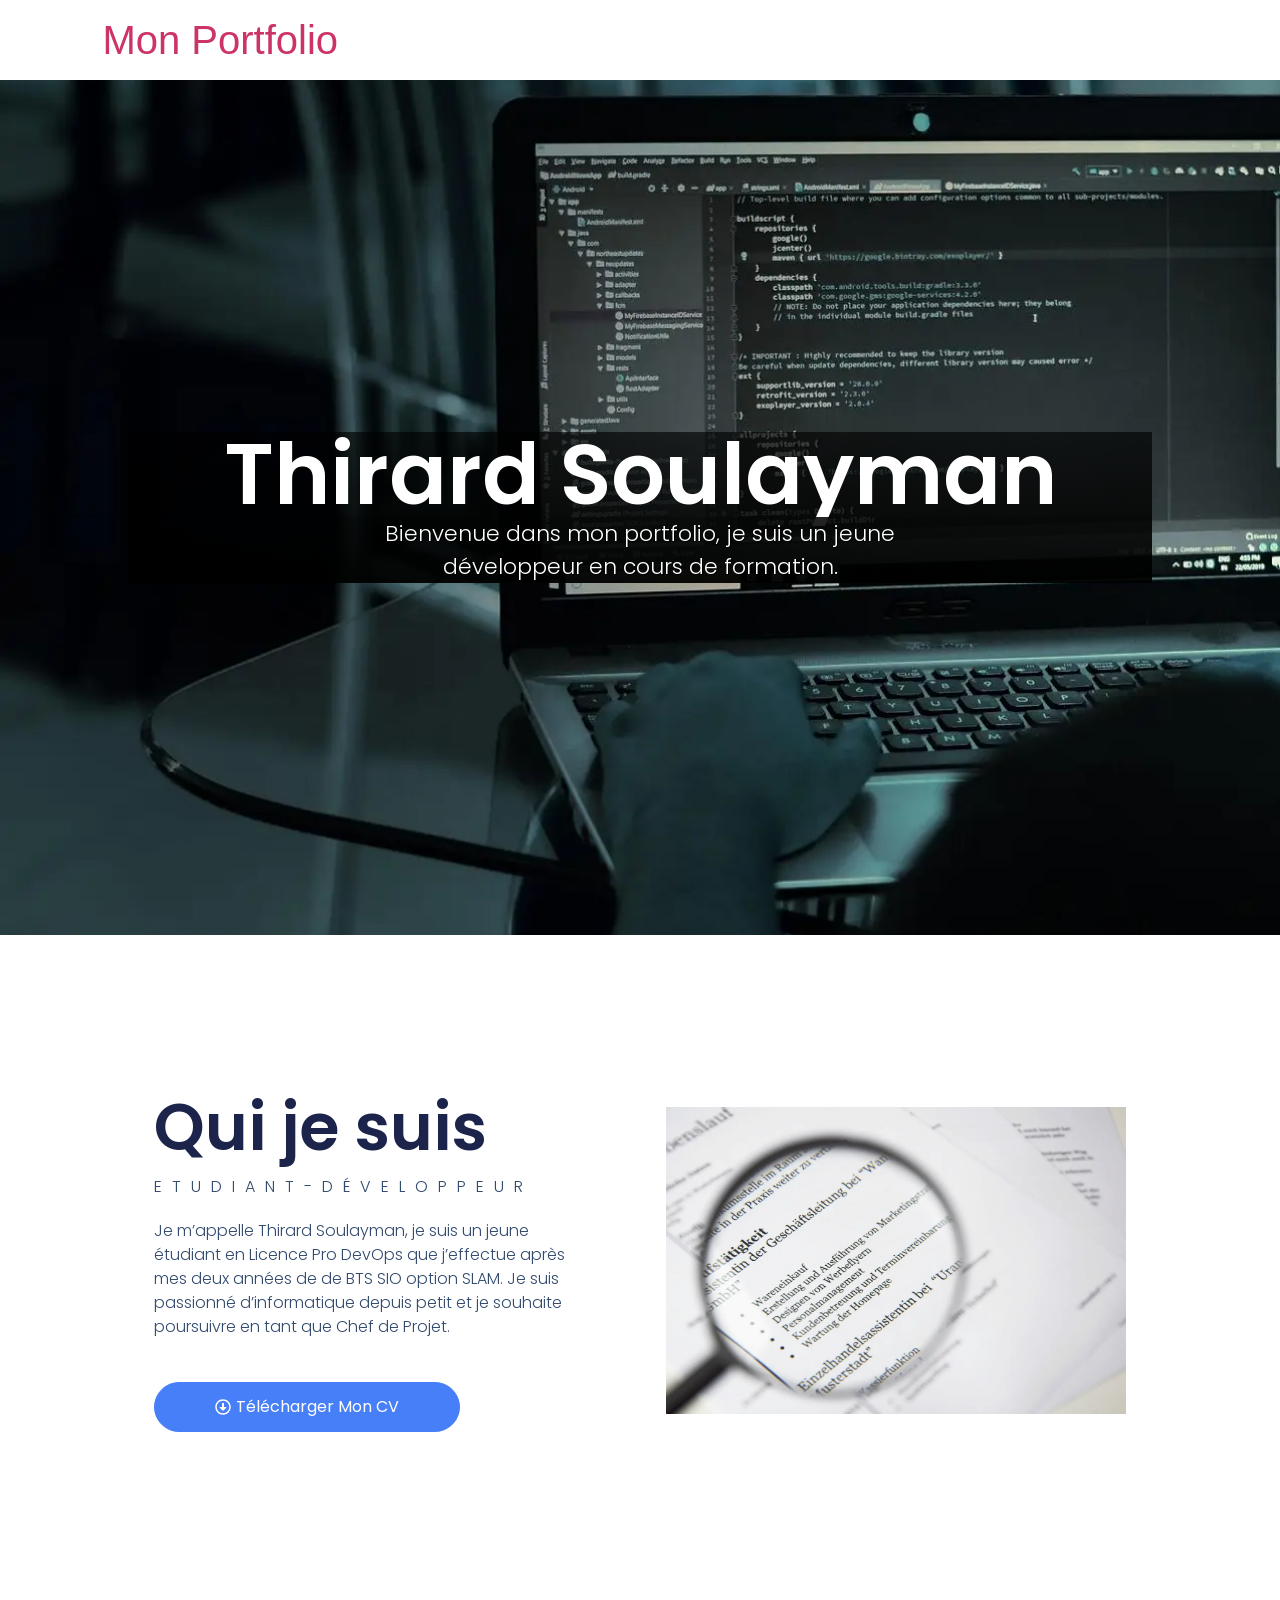
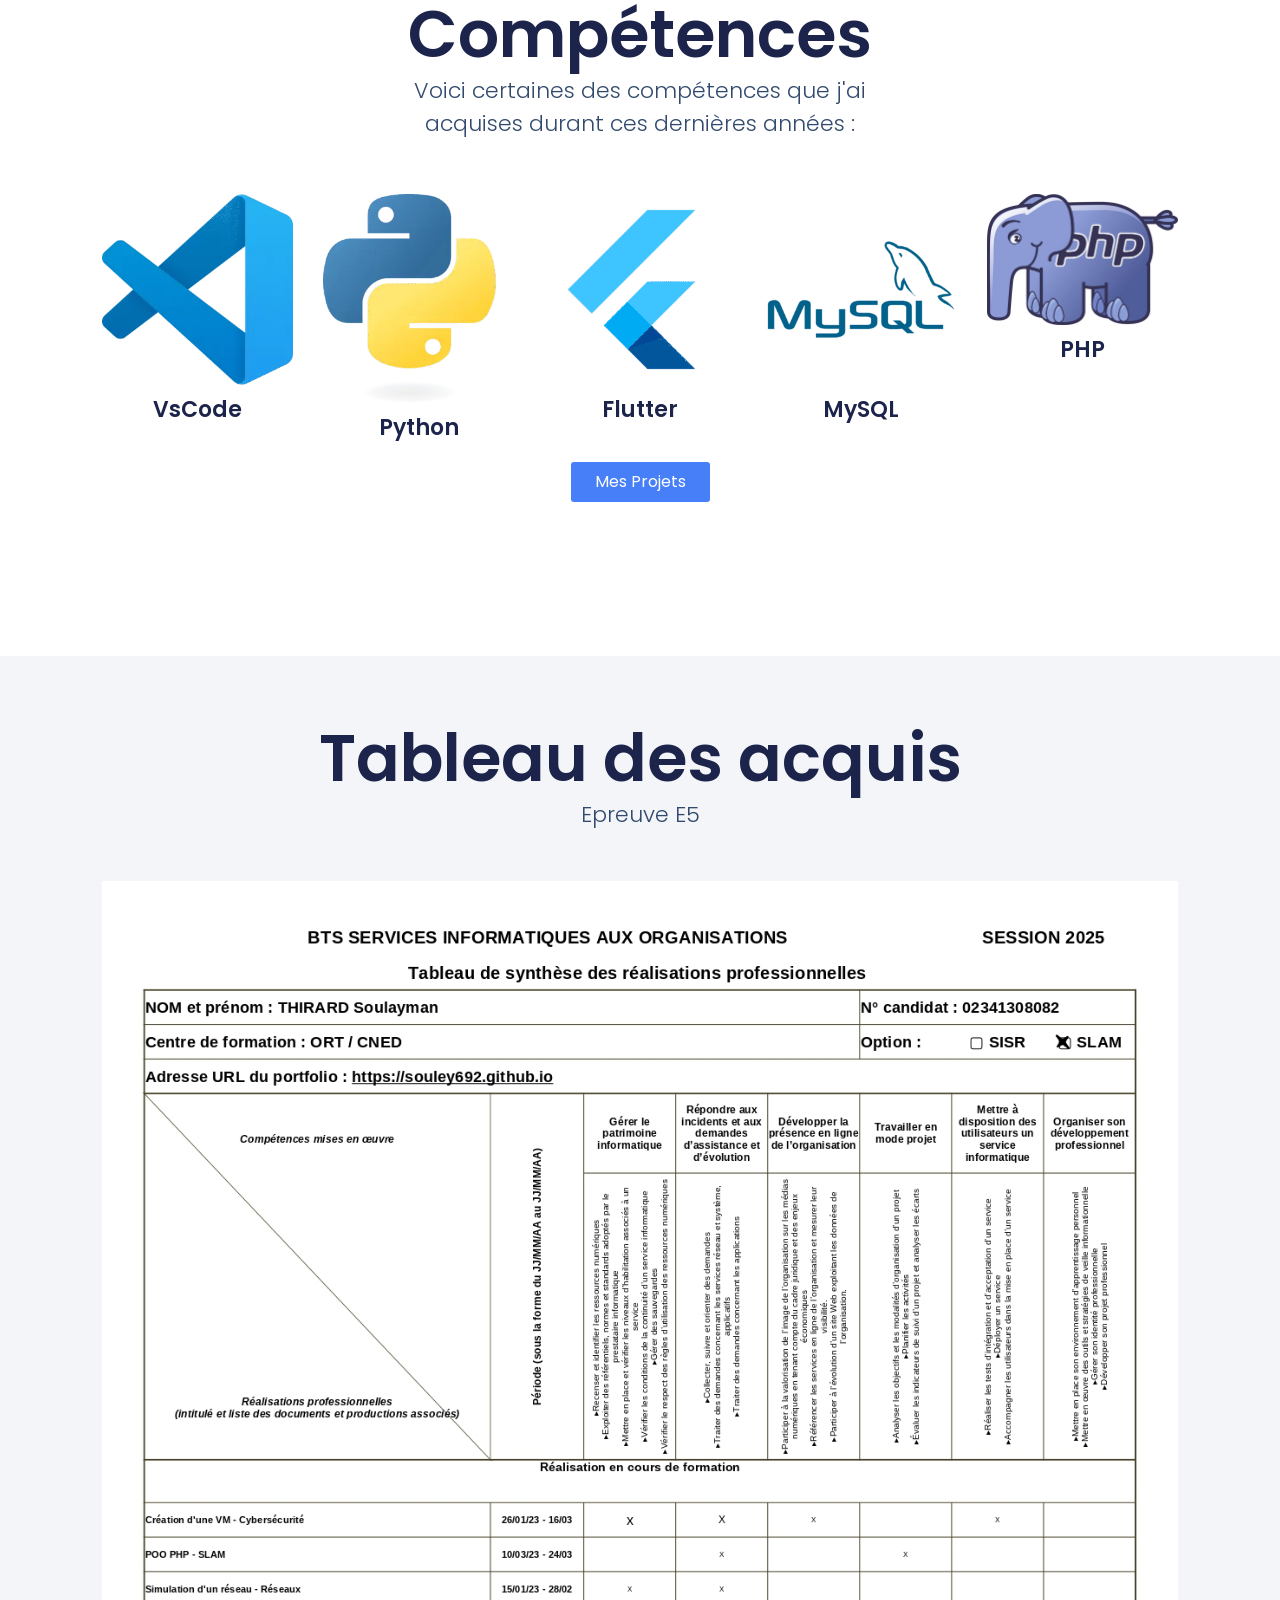
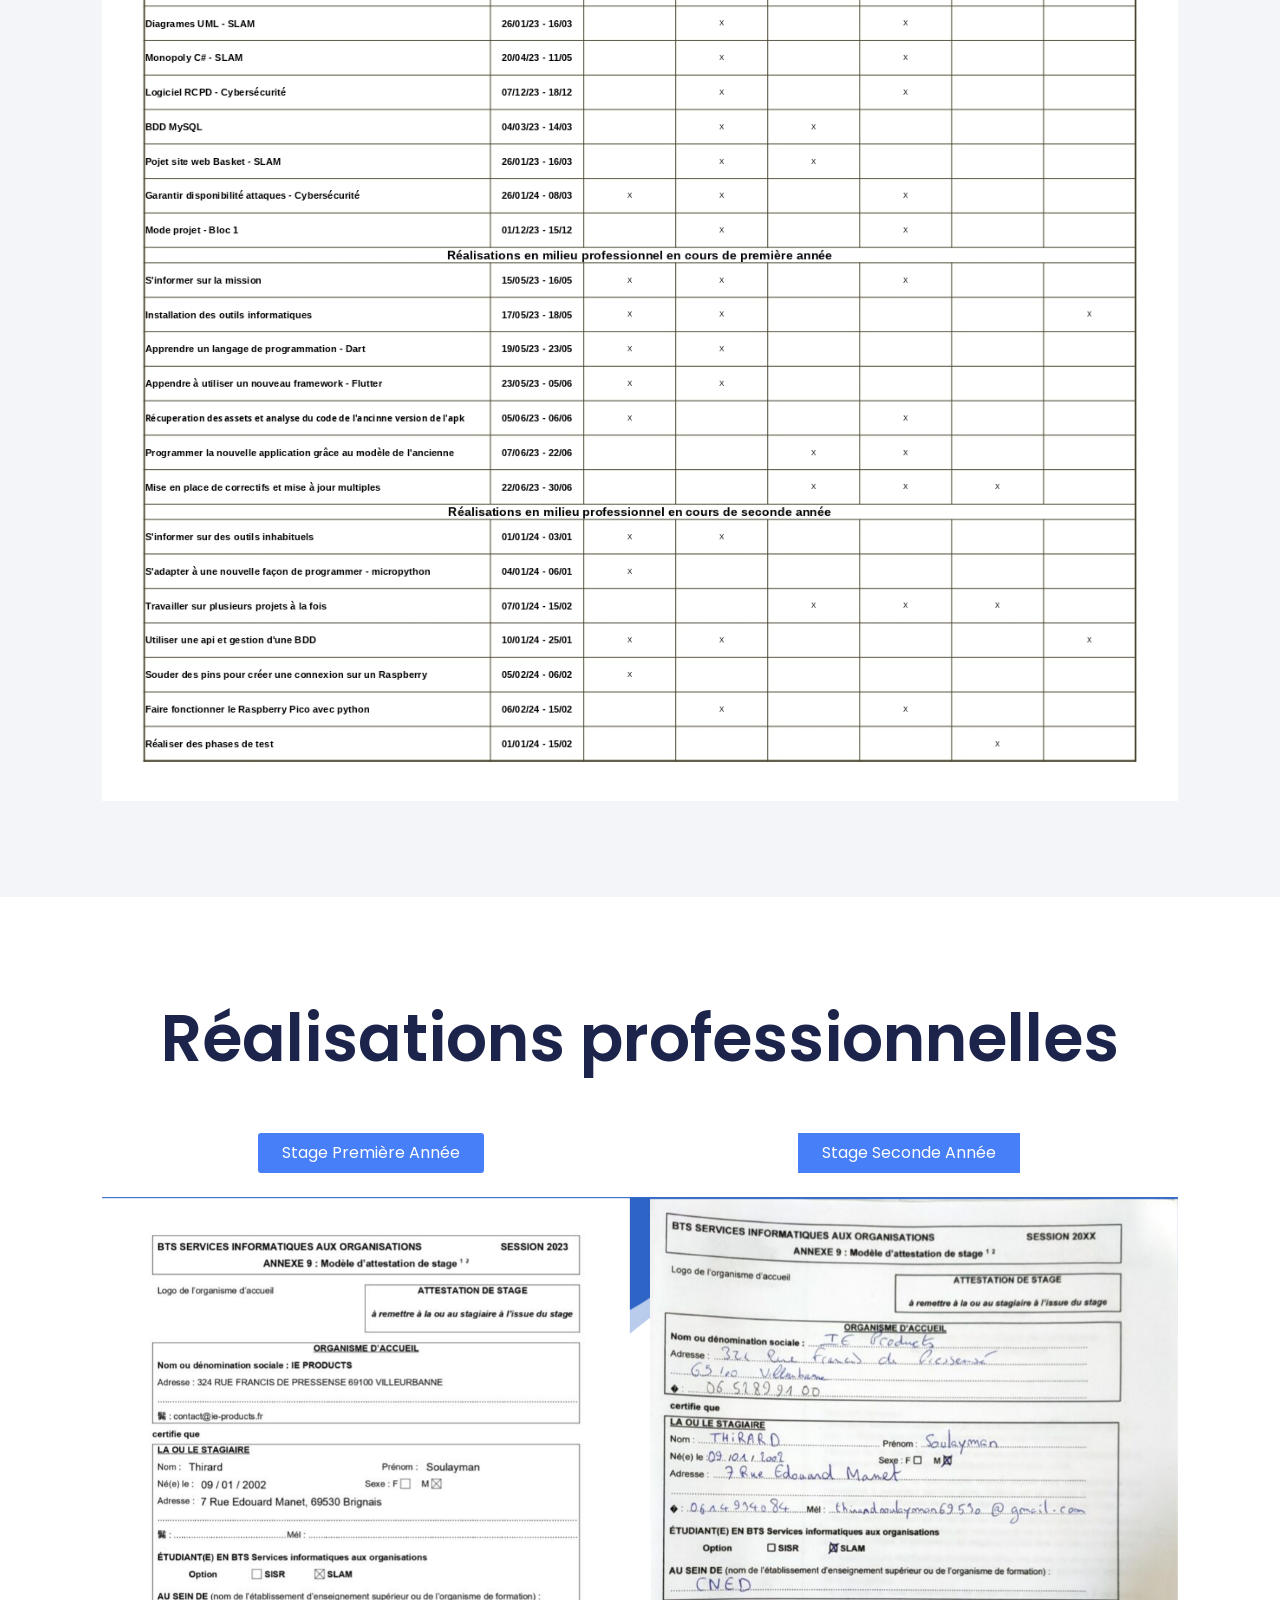
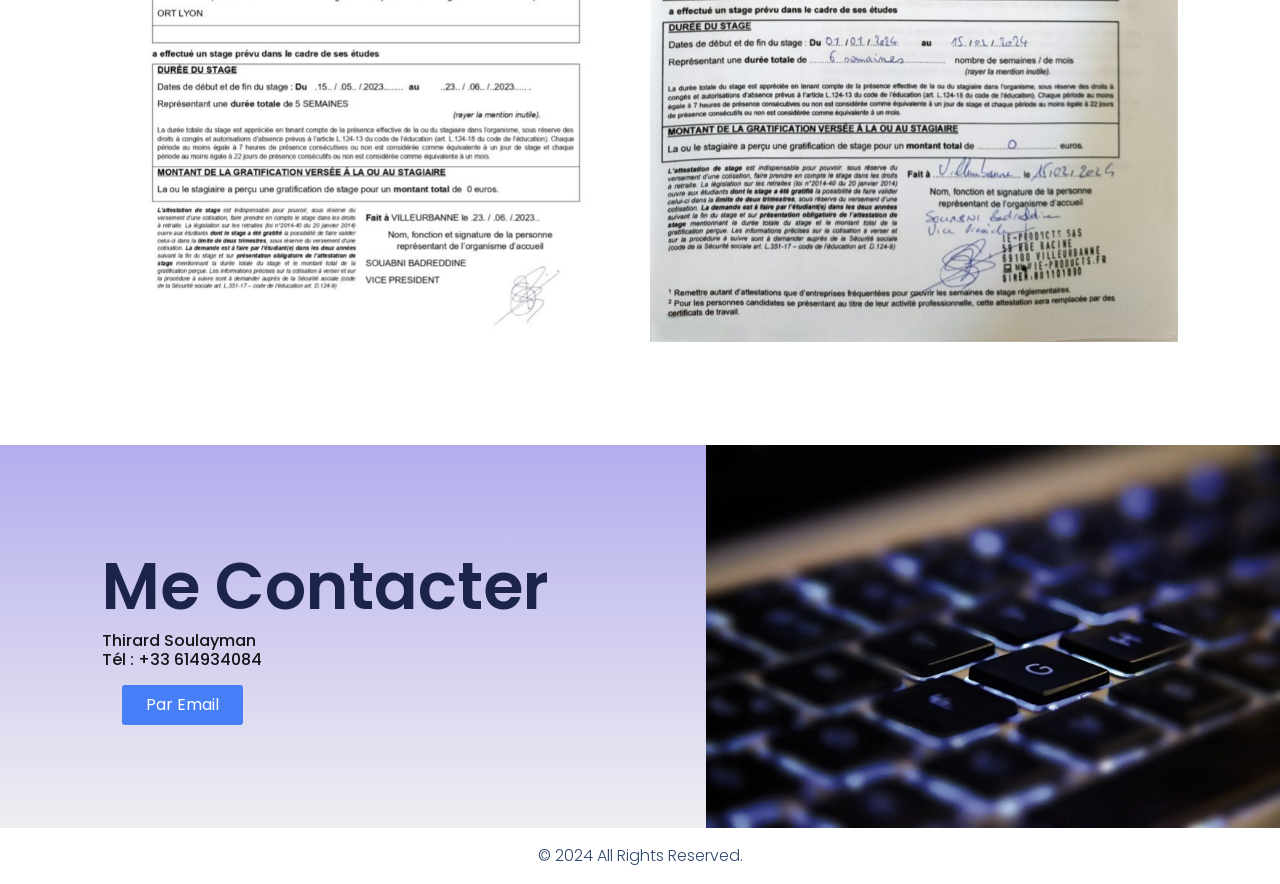
<file: index.html>
<!DOCTYPE html>
<html lang="fr-FR">
<head>
	<meta charset="UTF-8">
	<meta name="viewport" content="width=device-width, initial-scale=1">
	<link rel="profile" href="https://gmpg.org/xfn/11">
	<title>Mon Portfolio</title>
<meta name="robots" content="max-image-preview:large">
	<style>img:is([sizes="auto" i], [sizes^="auto," i]) { contain-intrinsic-size: 3000px 1500px }</style>
	<link rel="alternate" type="application/rss+xml" title="Mon Portfolio &raquo; Flux" href="https://souley692.github.io/feed/">
<link rel="alternate" type="application/rss+xml" title="Mon Portfolio &raquo; Flux des commentaires" href="https://souley692.github.io/comments/feed/">
<script>
window._wpemojiSettings = {"baseUrl":"https:\/\/s.w.org\/images\/core\/emoji\/15.1.0\/72x72\/","ext":".png","svgUrl":"https:\/\/s.w.org\/images\/core\/emoji\/15.1.0\/svg\/","svgExt":".svg","source":{"concatemoji":"https:\/\/souley692.github.io\/wp-includes\/js\/wp-emoji-release.min.js?ver=6.8.1"}};
/*! This file is auto-generated */
!function(i,n){var o,s,e;function c(e){try{var t={supportTests:e,timestamp:(new Date).valueOf()};sessionStorage.setItem(o,JSON.stringify(t))}catch(e){}}function p(e,t,n){e.clearRect(0,0,e.canvas.width,e.canvas.height),e.fillText(t,0,0);var t=new Uint32Array(e.getImageData(0,0,e.canvas.width,e.canvas.height).data),r=(e.clearRect(0,0,e.canvas.width,e.canvas.height),e.fillText(n,0,0),new Uint32Array(e.getImageData(0,0,e.canvas.width,e.canvas.height).data));return t.every(function(e,t){return e===r[t]})}function u(e,t,n){switch(t){case"flag":return n(e,"🏳️‍⚧️","🏳️​⚧️")?!1:!n(e,"🇺🇳","🇺​🇳")&&!n(e,"🏴󠁧󠁢󠁥󠁮󠁧󠁿","🏴​󠁧​󠁢​󠁥​󠁮​󠁧​󠁿");case"emoji":return!n(e,"🐦‍🔥","🐦​🔥")}return!1}function f(e,t,n){var r="undefined"!=typeof WorkerGlobalScope&&self instanceof WorkerGlobalScope?new OffscreenCanvas(300,150):i.createElement("canvas"),a=r.getContext("2d",{willReadFrequently:!0}),o=(a.textBaseline="top",a.font="600 32px Arial",{});return e.forEach(function(e){o[e]=t(a,e,n)}),o}function t(e){var t=i.createElement("script");t.src=e,t.defer=!0,i.head.appendChild(t)}"undefined"!=typeof Promise&&(o="wpEmojiSettingsSupports",s=["flag","emoji"],n.supports={everything:!0,everythingExceptFlag:!0},e=new Promise(function(e){i.addEventListener("DOMContentLoaded",e,{once:!0})}),new Promise(function(t){var n=function(){try{var e=JSON.parse(sessionStorage.getItem(o));if("object"==typeof e&&"number"==typeof e.timestamp&&(new Date).valueOf()<e.timestamp+604800&&"object"==typeof e.supportTests)return e.supportTests}catch(e){}return null}();if(!n){if("undefined"!=typeof Worker&&"undefined"!=typeof OffscreenCanvas&&"undefined"!=typeof URL&&URL.createObjectURL&&"undefined"!=typeof Blob)try{var e="postMessage("+f.toString()+"("+[JSON.stringify(s),u.toString(),p.toString()].join(",")+"));",r=new Blob([e],{type:"text/javascript"}),a=new Worker(URL.createObjectURL(r),{name:"wpTestEmojiSupports"});return void(a.onmessage=function(e){c(n=e.data),a.terminate(),t(n)})}catch(e){}c(n=f(s,u,p))}t(n)}).then(function(e){for(var t in e)n.supports[t]=e[t],n.supports.everything=n.supports.everything&&n.supports[t],"flag"!==t&&(n.supports.everythingExceptFlag=n.supports.everythingExceptFlag&&n.supports[t]);n.supports.everythingExceptFlag=n.supports.everythingExceptFlag&&!n.supports.flag,n.DOMReady=!1,n.readyCallback=function(){n.DOMReady=!0}}).then(function(){return e}).then(function(){var e;n.supports.everything||(n.readyCallback(),(e=n.source||{}).concatemoji?t(e.concatemoji):e.wpemoji&&e.twemoji&&(t(e.twemoji),t(e.wpemoji)))}))}((window,document),window._wpemojiSettings);
</script>
<style id="wp-emoji-styles-inline-css">img.wp-smiley, img.emoji {
		display: inline !important;
		border: none !important;
		box-shadow: none !important;
		height: 1em !important;
		width: 1em !important;
		margin: 0 0.07em !important;
		vertical-align: -0.1em !important;
		background: none !important;
		padding: 0 !important;
	}</style>
<style id="global-styles-inline-css">:root{--wp--preset--aspect-ratio--square: 1;--wp--preset--aspect-ratio--4-3: 4/3;--wp--preset--aspect-ratio--3-4: 3/4;--wp--preset--aspect-ratio--3-2: 3/2;--wp--preset--aspect-ratio--2-3: 2/3;--wp--preset--aspect-ratio--16-9: 16/9;--wp--preset--aspect-ratio--9-16: 9/16;--wp--preset--color--black: #000000;--wp--preset--color--cyan-bluish-gray: #abb8c3;--wp--preset--color--white: #ffffff;--wp--preset--color--pale-pink: #f78da7;--wp--preset--color--vivid-red: #cf2e2e;--wp--preset--color--luminous-vivid-orange: #ff6900;--wp--preset--color--luminous-vivid-amber: #fcb900;--wp--preset--color--light-green-cyan: #7bdcb5;--wp--preset--color--vivid-green-cyan: #00d084;--wp--preset--color--pale-cyan-blue: #8ed1fc;--wp--preset--color--vivid-cyan-blue: #0693e3;--wp--preset--color--vivid-purple: #9b51e0;--wp--preset--gradient--vivid-cyan-blue-to-vivid-purple: linear-gradient(135deg,rgba(6,147,227,1) 0%,rgb(155,81,224) 100%);--wp--preset--gradient--light-green-cyan-to-vivid-green-cyan: linear-gradient(135deg,rgb(122,220,180) 0%,rgb(0,208,130) 100%);--wp--preset--gradient--luminous-vivid-amber-to-luminous-vivid-orange: linear-gradient(135deg,rgba(252,185,0,1) 0%,rgba(255,105,0,1) 100%);--wp--preset--gradient--luminous-vivid-orange-to-vivid-red: linear-gradient(135deg,rgba(255,105,0,1) 0%,rgb(207,46,46) 100%);--wp--preset--gradient--very-light-gray-to-cyan-bluish-gray: linear-gradient(135deg,rgb(238,238,238) 0%,rgb(169,184,195) 100%);--wp--preset--gradient--cool-to-warm-spectrum: linear-gradient(135deg,rgb(74,234,220) 0%,rgb(151,120,209) 20%,rgb(207,42,186) 40%,rgb(238,44,130) 60%,rgb(251,105,98) 80%,rgb(254,248,76) 100%);--wp--preset--gradient--blush-light-purple: linear-gradient(135deg,rgb(255,206,236) 0%,rgb(152,150,240) 100%);--wp--preset--gradient--blush-bordeaux: linear-gradient(135deg,rgb(254,205,165) 0%,rgb(254,45,45) 50%,rgb(107,0,62) 100%);--wp--preset--gradient--luminous-dusk: linear-gradient(135deg,rgb(255,203,112) 0%,rgb(199,81,192) 50%,rgb(65,88,208) 100%);--wp--preset--gradient--pale-ocean: linear-gradient(135deg,rgb(255,245,203) 0%,rgb(182,227,212) 50%,rgb(51,167,181) 100%);--wp--preset--gradient--electric-grass: linear-gradient(135deg,rgb(202,248,128) 0%,rgb(113,206,126) 100%);--wp--preset--gradient--midnight: linear-gradient(135deg,rgb(2,3,129) 0%,rgb(40,116,252) 100%);--wp--preset--font-size--small: 13px;--wp--preset--font-size--medium: 20px;--wp--preset--font-size--large: 36px;--wp--preset--font-size--x-large: 42px;--wp--preset--spacing--20: 0.44rem;--wp--preset--spacing--30: 0.67rem;--wp--preset--spacing--40: 1rem;--wp--preset--spacing--50: 1.5rem;--wp--preset--spacing--60: 2.25rem;--wp--preset--spacing--70: 3.38rem;--wp--preset--spacing--80: 5.06rem;--wp--preset--shadow--natural: 6px 6px 9px rgba(0, 0, 0, 0.2);--wp--preset--shadow--deep: 12px 12px 50px rgba(0, 0, 0, 0.4);--wp--preset--shadow--sharp: 6px 6px 0px rgba(0, 0, 0, 0.2);--wp--preset--shadow--outlined: 6px 6px 0px -3px rgba(255, 255, 255, 1), 6px 6px rgba(0, 0, 0, 1);--wp--preset--shadow--crisp: 6px 6px 0px rgba(0, 0, 0, 1);}:root { --wp--style--global--content-size: 800px;--wp--style--global--wide-size: 1200px; }:where(body) { margin: 0; }.wp-site-blocks > .alignleft { float: left; margin-right: 2em; }.wp-site-blocks > .alignright { float: right; margin-left: 2em; }.wp-site-blocks > .aligncenter { justify-content: center; margin-left: auto; margin-right: auto; }:where(.wp-site-blocks) > * { margin-block-start: 24px; margin-block-end: 0; }:where(.wp-site-blocks) > :first-child { margin-block-start: 0; }:where(.wp-site-blocks) > :last-child { margin-block-end: 0; }:root { --wp--style--block-gap: 24px; }:root :where(.is-layout-flow) > :first-child{margin-block-start: 0;}:root :where(.is-layout-flow) > :last-child{margin-block-end: 0;}:root :where(.is-layout-flow) > *{margin-block-start: 24px;margin-block-end: 0;}:root :where(.is-layout-constrained) > :first-child{margin-block-start: 0;}:root :where(.is-layout-constrained) > :last-child{margin-block-end: 0;}:root :where(.is-layout-constrained) > *{margin-block-start: 24px;margin-block-end: 0;}:root :where(.is-layout-flex){gap: 24px;}:root :where(.is-layout-grid){gap: 24px;}.is-layout-flow > .alignleft{float: left;margin-inline-start: 0;margin-inline-end: 2em;}.is-layout-flow > .alignright{float: right;margin-inline-start: 2em;margin-inline-end: 0;}.is-layout-flow > .aligncenter{margin-left: auto !important;margin-right: auto !important;}.is-layout-constrained > .alignleft{float: left;margin-inline-start: 0;margin-inline-end: 2em;}.is-layout-constrained > .alignright{float: right;margin-inline-start: 2em;margin-inline-end: 0;}.is-layout-constrained > .aligncenter{margin-left: auto !important;margin-right: auto !important;}.is-layout-constrained > :where(:not(.alignleft):not(.alignright):not(.alignfull)){max-width: var(--wp--style--global--content-size);margin-left: auto !important;margin-right: auto !important;}.is-layout-constrained > .alignwide{max-width: var(--wp--style--global--wide-size);}body .is-layout-flex{display: flex;}.is-layout-flex{flex-wrap: wrap;align-items: center;}.is-layout-flex > :is(*, div){margin: 0;}body .is-layout-grid{display: grid;}.is-layout-grid > :is(*, div){margin: 0;}body{padding-top: 0px;padding-right: 0px;padding-bottom: 0px;padding-left: 0px;}a:where(:not(.wp-element-button)){text-decoration: underline;}:root :where(.wp-element-button, .wp-block-button__link){background-color: #32373c;border-width: 0;color: #fff;font-family: inherit;font-size: inherit;line-height: inherit;padding: calc(0.667em + 2px) calc(1.333em + 2px);text-decoration: none;}.has-black-color{color: var(--wp--preset--color--black) !important;}.has-cyan-bluish-gray-color{color: var(--wp--preset--color--cyan-bluish-gray) !important;}.has-white-color{color: var(--wp--preset--color--white) !important;}.has-pale-pink-color{color: var(--wp--preset--color--pale-pink) !important;}.has-vivid-red-color{color: var(--wp--preset--color--vivid-red) !important;}.has-luminous-vivid-orange-color{color: var(--wp--preset--color--luminous-vivid-orange) !important;}.has-luminous-vivid-amber-color{color: var(--wp--preset--color--luminous-vivid-amber) !important;}.has-light-green-cyan-color{color: var(--wp--preset--color--light-green-cyan) !important;}.has-vivid-green-cyan-color{color: var(--wp--preset--color--vivid-green-cyan) !important;}.has-pale-cyan-blue-color{color: var(--wp--preset--color--pale-cyan-blue) !important;}.has-vivid-cyan-blue-color{color: var(--wp--preset--color--vivid-cyan-blue) !important;}.has-vivid-purple-color{color: var(--wp--preset--color--vivid-purple) !important;}.has-black-background-color{background-color: var(--wp--preset--color--black) !important;}.has-cyan-bluish-gray-background-color{background-color: var(--wp--preset--color--cyan-bluish-gray) !important;}.has-white-background-color{background-color: var(--wp--preset--color--white) !important;}.has-pale-pink-background-color{background-color: var(--wp--preset--color--pale-pink) !important;}.has-vivid-red-background-color{background-color: var(--wp--preset--color--vivid-red) !important;}.has-luminous-vivid-orange-background-color{background-color: var(--wp--preset--color--luminous-vivid-orange) !important;}.has-luminous-vivid-amber-background-color{background-color: var(--wp--preset--color--luminous-vivid-amber) !important;}.has-light-green-cyan-background-color{background-color: var(--wp--preset--color--light-green-cyan) !important;}.has-vivid-green-cyan-background-color{background-color: var(--wp--preset--color--vivid-green-cyan) !important;}.has-pale-cyan-blue-background-color{background-color: var(--wp--preset--color--pale-cyan-blue) !important;}.has-vivid-cyan-blue-background-color{background-color: var(--wp--preset--color--vivid-cyan-blue) !important;}.has-vivid-purple-background-color{background-color: var(--wp--preset--color--vivid-purple) !important;}.has-black-border-color{border-color: var(--wp--preset--color--black) !important;}.has-cyan-bluish-gray-border-color{border-color: var(--wp--preset--color--cyan-bluish-gray) !important;}.has-white-border-color{border-color: var(--wp--preset--color--white) !important;}.has-pale-pink-border-color{border-color: var(--wp--preset--color--pale-pink) !important;}.has-vivid-red-border-color{border-color: var(--wp--preset--color--vivid-red) !important;}.has-luminous-vivid-orange-border-color{border-color: var(--wp--preset--color--luminous-vivid-orange) !important;}.has-luminous-vivid-amber-border-color{border-color: var(--wp--preset--color--luminous-vivid-amber) !important;}.has-light-green-cyan-border-color{border-color: var(--wp--preset--color--light-green-cyan) !important;}.has-vivid-green-cyan-border-color{border-color: var(--wp--preset--color--vivid-green-cyan) !important;}.has-pale-cyan-blue-border-color{border-color: var(--wp--preset--color--pale-cyan-blue) !important;}.has-vivid-cyan-blue-border-color{border-color: var(--wp--preset--color--vivid-cyan-blue) !important;}.has-vivid-purple-border-color{border-color: var(--wp--preset--color--vivid-purple) !important;}.has-vivid-cyan-blue-to-vivid-purple-gradient-background{background: var(--wp--preset--gradient--vivid-cyan-blue-to-vivid-purple) !important;}.has-light-green-cyan-to-vivid-green-cyan-gradient-background{background: var(--wp--preset--gradient--light-green-cyan-to-vivid-green-cyan) !important;}.has-luminous-vivid-amber-to-luminous-vivid-orange-gradient-background{background: var(--wp--preset--gradient--luminous-vivid-amber-to-luminous-vivid-orange) !important;}.has-luminous-vivid-orange-to-vivid-red-gradient-background{background: var(--wp--preset--gradient--luminous-vivid-orange-to-vivid-red) !important;}.has-very-light-gray-to-cyan-bluish-gray-gradient-background{background: var(--wp--preset--gradient--very-light-gray-to-cyan-bluish-gray) !important;}.has-cool-to-warm-spectrum-gradient-background{background: var(--wp--preset--gradient--cool-to-warm-spectrum) !important;}.has-blush-light-purple-gradient-background{background: var(--wp--preset--gradient--blush-light-purple) !important;}.has-blush-bordeaux-gradient-background{background: var(--wp--preset--gradient--blush-bordeaux) !important;}.has-luminous-dusk-gradient-background{background: var(--wp--preset--gradient--luminous-dusk) !important;}.has-pale-ocean-gradient-background{background: var(--wp--preset--gradient--pale-ocean) !important;}.has-electric-grass-gradient-background{background: var(--wp--preset--gradient--electric-grass) !important;}.has-midnight-gradient-background{background: var(--wp--preset--gradient--midnight) !important;}.has-small-font-size{font-size: var(--wp--preset--font-size--small) !important;}.has-medium-font-size{font-size: var(--wp--preset--font-size--medium) !important;}.has-large-font-size{font-size: var(--wp--preset--font-size--large) !important;}.has-x-large-font-size{font-size: var(--wp--preset--font-size--x-large) !important;}
:root :where(.wp-block-pullquote){font-size: 1.5em;line-height: 1.6;}</style>
<link rel="stylesheet" id="contact-form-7-css" href="https://souley692.github.io/wp-content/plugins/contact-form-7/includes/css/styles.css?ver=6.0.6" media="all">
<link rel="stylesheet" id="hello-elementor-css" href="https://souley692.github.io/wp-content/themes/hello-elementor/style.min.css?ver=3.3.0" media="all">
<link rel="stylesheet" id="hello-elementor-theme-style-css" href="https://souley692.github.io/wp-content/themes/hello-elementor/theme.min.css?ver=3.3.0" media="all">
<link rel="stylesheet" id="hello-elementor-header-footer-css" href="https://souley692.github.io/wp-content/themes/hello-elementor/header-footer.min.css?ver=3.3.0" media="all">
<link rel="stylesheet" id="elementor-frontend-css" href="https://souley692.github.io/wp-content/plugins/elementor/assets/css/frontend.min.css?ver=3.29.0" media="all">
<link rel="stylesheet" id="elementor-post-26-css" href="https://souley692.github.io/wp-content/uploads/elementor/css/post-26.css?ver=1748388080" media="all">
<link rel="stylesheet" id="widget-heading-css" href="https://souley692.github.io/wp-content/plugins/elementor/assets/css/widget-heading.min.css?ver=3.29.0" media="all">
<link rel="stylesheet" id="e-animation-fadeInDown-css" href="https://souley692.github.io/wp-content/plugins/elementor/assets/lib/animations/styles/fadeInDown.min.css?ver=3.29.0" media="all">
<link rel="stylesheet" id="widget-image-css" href="https://souley692.github.io/wp-content/plugins/elementor/assets/css/widget-image.min.css?ver=3.29.0" media="all">
<link rel="stylesheet" id="widget-image-gallery-css" href="https://souley692.github.io/wp-content/plugins/elementor/assets/css/widget-image-gallery.min.css?ver=3.29.0" media="all">
<link rel="stylesheet" id="swiper-css" href="https://souley692.github.io/wp-content/plugins/elementor/assets/lib/swiper/v8/css/swiper.min.css?ver=8.4.5" media="all">
<link rel="stylesheet" id="e-swiper-css" href="https://souley692.github.io/wp-content/plugins/elementor/assets/css/conditionals/e-swiper.min.css?ver=3.29.0" media="all">
<link rel="stylesheet" id="widget-image-carousel-css" href="https://souley692.github.io/wp-content/plugins/elementor/assets/css/widget-image-carousel.min.css?ver=3.29.0" media="all">
<link rel="stylesheet" id="widget-spacer-css" href="https://souley692.github.io/wp-content/plugins/elementor/assets/css/widget-spacer.min.css?ver=3.29.0" media="all">
<link rel="stylesheet" id="e-shapes-css" href="https://souley692.github.io/wp-content/plugins/elementor/assets/css/conditionals/shapes.min.css?ver=3.29.0" media="all">
<link rel="stylesheet" id="elementor-post-58-css" href="https://souley692.github.io/wp-content/uploads/elementor/css/post-58.css?ver=1748388575" media="all">
<link rel="stylesheet" id="elementor-gf-local-poppins-css" href="https://souley692.github.io/wp-content/uploads/elementor/google-fonts/css/poppins.css?ver=1746364653" media="all">
<script src="https://souley692.github.io/wp-includes/js/jquery/jquery.min.js?ver=3.7.1" id="jquery-core-js"></script>
<script src="https://souley692.github.io/wp-includes/js/jquery/jquery-migrate.min.js?ver=3.4.1" id="jquery-migrate-js"></script>
<link rel="https://api.w.org/" href="https://souley692.github.io/wp-json/">
<link rel="alternate" title="JSON" type="application/json" href="https://souley692.github.io/wp-json/wp/v2/pages/58">
<link rel="EditURI" type="application/rsd+xml" title="RSD" href="https://souley692.github.io/xmlrpc.php?rsd">
<meta name="generator" content="WordPress 6.8.1">
<link rel="canonical" href="https://souley692.github.io/">
<link rel="shortlink" href="https://souley692.github.io/">
<link rel="alternate" title="oEmbed (JSON)" type="application/json+oembed" href="https://souley692.github.io/wp-json/oembed/1.0/embed?url=http%3A%2F%2Fhttps%3A%2F%2Fsouley692.github.io%2F">
<link rel="alternate" title="oEmbed (XML)" type="text/xml+oembed" href="https://souley692.github.io/wp-json/oembed/1.0/embed?url=http%3A%2F%2Fhttps%3A%2F%2Fsouley692.github.io%2F#038;format=xml">
<meta name="generator" content="Elementor 3.29.0; features: e_font_icon_svg, additional_custom_breakpoints, e_local_google_fonts, e_element_cache; settings: css_print_method-external, google_font-enabled, font_display-swap">
			<style>.e-con.e-parent:nth-of-type(n+4):not(.e-lazyloaded):not(.e-no-lazyload),
				.e-con.e-parent:nth-of-type(n+4):not(.e-lazyloaded):not(.e-no-lazyload) * {
					background-image: none !important;
				}
				@media screen and (max-height: 1024px) {
					.e-con.e-parent:nth-of-type(n+3):not(.e-lazyloaded):not(.e-no-lazyload),
					.e-con.e-parent:nth-of-type(n+3):not(.e-lazyloaded):not(.e-no-lazyload) * {
						background-image: none !important;
					}
				}
				@media screen and (max-height: 640px) {
					.e-con.e-parent:nth-of-type(n+2):not(.e-lazyloaded):not(.e-no-lazyload),
					.e-con.e-parent:nth-of-type(n+2):not(.e-lazyloaded):not(.e-no-lazyload) * {
						background-image: none !important;
					}
				}</style>
			</head>
<body class="home wp-singular page-template page-template-elementor_header_footer page page-id-58 wp-embed-responsive wp-theme-hello-elementor theme-default elementor-default elementor-template-full-width elementor-kit-26 elementor-page elementor-page-58">


<a class="skip-link screen-reader-text" href="#content">Aller au contenu</a>

<header id="site-header" class="site-header dynamic-header header-full-width menu-dropdown-mobile">
	<div class="header-inner">
		<div class="site-branding show-title">
							<div class="site-title show">
					<a href="https://souley692.github.io/" title="Accueil" rel="home">
						Mon Portfolio					</a>
				</div>
					</div>

					<nav class="site-navigation hide" aria-label="Menu principal">
				<ul id="menu-principal" class="menu">
<li id="menu-item-253" class="menu-item menu-item-type-custom menu-item-object-custom menu-item-253"><a href="#cv">Présentation</a></li>
<li id="menu-item-254" class="menu-item menu-item-type-custom menu-item-object-custom menu-item-254"><a href="#mes_acquis">Mes Acquis</a></li>
<li id="menu-item-255" class="menu-item menu-item-type-custom menu-item-object-custom menu-item-255"><a href="#realisations">Réalisations</a></li>
<li id="menu-item-256" class="menu-item menu-item-type-custom menu-item-object-custom menu-item-256"><a href="#contact">Contact</a></li>
</ul>			</nav>
							<div class="site-navigation-toggle-holder hide">
				<button type="button" class="site-navigation-toggle" aria-label="Menu">
					<span class="site-navigation-toggle-icon" aria-hidden="true"></span>
				</button>
			</div>
			<nav class="site-navigation-dropdown hide" aria-label="Menu mobile" aria-hidden="true" inert>
				<ul id="menu-principal-1" class="menu">
<li class="menu-item menu-item-type-custom menu-item-object-custom menu-item-253"><a href="#cv">Présentation</a></li>
<li class="menu-item menu-item-type-custom menu-item-object-custom menu-item-254"><a href="#mes_acquis">Mes Acquis</a></li>
<li class="menu-item menu-item-type-custom menu-item-object-custom menu-item-255"><a href="#realisations">Réalisations</a></li>
<li class="menu-item menu-item-type-custom menu-item-object-custom menu-item-256"><a href="#contact">Contact</a></li>
</ul>			</nav>
			</div>
</header>
		<div data-elementor-type="wp-page" data-elementor-id="58" class="elementor elementor-58">
				<div class="elementor-element elementor-element-7426c920 e-flex e-con-boxed e-con e-parent" data-id="7426c920" data-element_type="container" data-settings="{&quot;background_background&quot;:&quot;classic&quot;}">
					<div class="e-con-inner">
				<div class="elementor-element elementor-element-4a0fd027 elementor-widget elementor-widget-heading" data-id="4a0fd027" data-element_type="widget" data-widget_type="heading.default">
				<div class="elementor-widget-container">
					<h1 class="elementor-heading-title elementor-size-default">Thirard Soulayman</h1>				</div>
				</div>
				<div class="elementor-element elementor-element-505bff5e elementor-widget elementor-widget-heading" data-id="505bff5e" data-element_type="widget" data-widget_type="heading.default">
				<div class="elementor-widget-container">
					<h5 class="elementor-heading-title elementor-size-default">Bienvenue dans mon portfolio, je suis un jeune développeur en cours de formation.</h5>				</div>
				</div>
					</div>
				</div>
		<div class="elementor-element elementor-element-3034535b e-con-full e-flex e-con e-parent" data-id="3034535b" data-element_type="container">
		<div class="elementor-element elementor-element-6a263b30 e-con-full e-flex e-con e-child" data-id="6a263b30" data-element_type="container">
				<div class="elementor-element elementor-element-39b4cc8f elementor-widget__width-initial elementor-widget elementor-widget-heading" data-id="39b4cc8f" data-element_type="widget" data-widget_type="heading.default">
				<div class="elementor-widget-container">
					<h2 class="elementor-heading-title elementor-size-default">Qui je suis</h2>				</div>
				</div>
				<div class="elementor-element elementor-element-2ef045f7 elementor-widget elementor-widget-heading" data-id="2ef045f7" data-element_type="widget" data-widget_type="heading.default">
				<div class="elementor-widget-container">
					<h5 class="elementor-heading-title elementor-size-default">Etudiant-développeur</h5>				</div>
				</div>
				<div class="elementor-element elementor-element-6cca1cbf elementor-widget elementor-widget-text-editor" data-id="6cca1cbf" data-element_type="widget" data-widget_type="text-editor.default">
				<div class="elementor-widget-container">
									<p>Je m&rsquo;appelle Thirard Soulayman, je suis un jeune étudiant en Licence Pro DevOps que j&rsquo;effectue après mes deux années de de BTS SIO option SLAM. Je suis passionné d&rsquo;informatique depuis petit et je souhaite poursuivre en tant que Chef de Projet.</p>								</div>
				</div>
				<div class="elementor-element elementor-element-5b473ebf elementor-invisible elementor-widget elementor-widget-button" data-id="5b473ebf" data-element_type="widget" data-settings="{&quot;_animation&quot;:&quot;fadeInDown&quot;}" data-widget_type="button.default">
				<div class="elementor-widget-container">
									<div class="elementor-button-wrapper">
					<a class="elementor-button elementor-button-link elementor-size-sm" href="https://souley692.github.io/wp-content/uploads/2025/05/CV-Informatique.pdf" id="cv">
						<span class="elementor-button-content-wrapper">
						<span class="elementor-button-icon">
				<svg aria-hidden="true" class="e-font-icon-svg e-far-arrow-alt-circle-down" viewbox="0 0 512 512" xmlns="http://www.w3.org/2000/svg"><path d="M256 8C119 8 8 119 8 256s111 248 248 248 248-111 248-248S393 8 256 8zm0 448c-110.5 0-200-89.5-200-200S145.5 56 256 56s200 89.5 200 200-89.5 200-200 200zm-32-316v116h-67c-10.7 0-16 12.9-8.5 20.5l99 99c4.7 4.7 12.3 4.7 17 0l99-99c7.6-7.6 2.2-20.5-8.5-20.5h-67V140c0-6.6-5.4-12-12-12h-40c-6.6 0-12 5.4-12 12z"></path></svg>			</span>
									<span class="elementor-button-text">Télécharger mon cV</span>
					</span>
					</a>
				</div>
								</div>
				</div>
				</div>
		<div class="elementor-element elementor-element-5b47e6ab e-con-full e-flex e-con e-child" data-id="5b47e6ab" data-element_type="container">
				<div class="elementor-element elementor-element-3f9683f3 elementor-widget elementor-widget-image" data-id="3f9683f3" data-element_type="widget" data-widget_type="image.default">
				<div class="elementor-widget-container">
															<img fetchpriority="high" decoding="async" width="1280" height="853" src="https://souley692.github.io/wp-content/uploads/2025/05/application-1756260_1280.webp" class="attachment-full size-full wp-image-89" alt="" srcset="https://souley692.github.io/wp-content/uploads/2025/05/application-1756260_1280.webp 1280w, https://souley692.github.io/wp-content/uploads/2025/05/application-1756260_1280-300x200.webp 300w, https://souley692.github.io/wp-content/uploads/2025/05/application-1756260_1280-1024x682.webp 1024w, https://souley692.github.io/wp-content/uploads/2025/05/application-1756260_1280-768x512.webp 768w" sizes="(max-width: 1280px) 100vw, 1280px">															</div>
				</div>
				</div>
				</div>
		<div class="elementor-element elementor-element-a0f57ec e-con-full e-flex e-con e-parent" data-id="a0f57ec" data-element_type="container">
				<div class="elementor-element elementor-element-49b32ff7 elementor-widget elementor-widget-heading" data-id="49b32ff7" data-element_type="widget" data-widget_type="heading.default">
				<div class="elementor-widget-container">
					<h2 class="elementor-heading-title elementor-size-default">Compétences</h2>				</div>
				</div>
				<div class="elementor-element elementor-element-825c12f elementor-widget elementor-widget-heading" data-id="825c12f" data-element_type="widget" data-widget_type="heading.default">
				<div class="elementor-widget-container">
					<h5 class="elementor-heading-title elementor-size-default">Voici certaines des compétences que j'ai acquises durant ces dernières années :</h5>				</div>
				</div>
				<div class="elementor-element elementor-element-53a6c907 gallery-spacing-custom elementor-widget elementor-widget-image-gallery" data-id="53a6c907" data-element_type="widget" data-widget_type="image-gallery.default">
				<div class="elementor-widget-container">
							<div class="elementor-image-gallery">
			<div id="gallery-1" class="gallery galleryid-58 gallery-columns-5 gallery-size-full">
<figure class="gallery-item">
			<div class="gallery-icon landscape">
				<img decoding="async" width="300" height="300" src="https://souley692.github.io/wp-content/uploads/2025/05/Visual_Studio_Code_1.35_icon.svg-e1746378807616.webp" class="attachment-full size-full" alt="" aria-describedby="gallery-1-91">
			</div>
				<figcaption class="wp-caption-text gallery-caption" id="gallery-1-91">
				VsCode
				</figcaption></figure><figure class="gallery-item">
			<div class="gallery-icon portrait">
				<img decoding="async" width="300" height="329" src="https://souley692.github.io/wp-content/uploads/2025/05/Python-logo-notext.svg-e1746378830386.webp" class="attachment-full size-full" alt="" aria-describedby="gallery-1-92">
			</div>
				<figcaption class="wp-caption-text gallery-caption" id="gallery-1-92">
				Python
				</figcaption></figure><figure class="gallery-item">
			<div class="gallery-icon landscape">
				<img loading="lazy" decoding="async" width="300" height="300" src="https://souley692.github.io/wp-content/uploads/2025/05/flutter-e1746378854795.png" class="attachment-full size-full" alt="" aria-describedby="gallery-1-94">
			</div>
				<figcaption class="wp-caption-text gallery-caption" id="gallery-1-94">
				Flutter
				</figcaption></figure><figure class="gallery-item">
			<div class="gallery-icon landscape">
				<img loading="lazy" decoding="async" width="300" height="300" src="https://souley692.github.io/wp-content/uploads/2025/05/mysql_plain_wordmark_logo_icon_146415-e1746378887737.webp" class="attachment-full size-full" alt="" aria-describedby="gallery-1-97">
			</div>
				<figcaption class="wp-caption-text gallery-caption" id="gallery-1-97">
				MySQL
				</figcaption></figure><figure class="gallery-item">
			<div class="gallery-icon landscape">
				<img loading="lazy" decoding="async" width="1920" height="1317" src="https://souley692.github.io/wp-content/uploads/2025/05/Webysther_20160423_-_Elephpant.svg.webp" class="attachment-full size-full" alt="" aria-describedby="gallery-1-99" srcset="https://souley692.github.io/wp-content/uploads/2025/05/Webysther_20160423_-_Elephpant.svg.webp 1920w, https://souley692.github.io/wp-content/uploads/2025/05/Webysther_20160423_-_Elephpant.svg-300x206.webp 300w, https://souley692.github.io/wp-content/uploads/2025/05/Webysther_20160423_-_Elephpant.svg-1024x702.webp 1024w, https://souley692.github.io/wp-content/uploads/2025/05/Webysther_20160423_-_Elephpant.svg-768x527.webp 768w, https://souley692.github.io/wp-content/uploads/2025/05/Webysther_20160423_-_Elephpant.svg-1536x1054.webp 1536w" sizes="(max-width: 1920px) 100vw, 1920px">
			</div>
				<figcaption class="wp-caption-text gallery-caption" id="gallery-1-99">
				PHP
				</figcaption></figure>
		</div>
		</div>
						</div>
				</div>
				<div class="elementor-element elementor-element-6452545 elementor-align-center elementor-widget elementor-widget-button" data-id="6452545" data-element_type="widget" data-widget_type="button.default">
				<div class="elementor-widget-container">
									<div class="elementor-button-wrapper">
					<a class="elementor-button elementor-button-link elementor-size-sm" href="https://drive.google.com/drive/folders/15IqQDDOQG9IigHmsSM0ZE8-KvqonTMa9?usp=sharing" id="mes_projets">
						<span class="elementor-button-content-wrapper">
									<span class="elementor-button-text">Mes Projets</span>
					</span>
					</a>
				</div>
								</div>
				</div>
				</div>
		<div class="elementor-element elementor-element-294cc845 e-con-full e-flex e-con e-parent" data-id="294cc845" data-element_type="container" data-settings="{&quot;background_background&quot;:&quot;classic&quot;}">
				<div class="elementor-element elementor-element-5358ca67 elementor-widget elementor-widget-heading" data-id="5358ca67" data-element_type="widget" data-widget_type="heading.default">
				<div class="elementor-widget-container">
					<h2 class="elementor-heading-title elementor-size-default">Tableau des acquis</h2>				</div>
				</div>
				<div class="elementor-element elementor-element-595c7150 elementor-widget elementor-widget-heading" data-id="595c7150" data-element_type="widget" data-widget_type="heading.default">
				<div class="elementor-widget-container">
					<h5 class="elementor-heading-title elementor-size-default">Epreuve E5</h5>				</div>
				</div>
				<div class="elementor-element elementor-element-151f62bb elementor-widget elementor-widget-image-carousel" data-id="151f62bb" data-element_type="widget" id="mes_acquis" data-settings="{&quot;slides_to_show&quot;:&quot;1&quot;,&quot;slides_to_show_tablet&quot;:&quot;3&quot;,&quot;navigation&quot;:&quot;none&quot;,&quot;pause_on_hover&quot;:&quot;no&quot;,&quot;pause_on_interaction&quot;:&quot;no&quot;,&quot;slides_to_scroll_tablet&quot;:&quot;1&quot;,&quot;slides_to_show_mobile&quot;:&quot;1&quot;,&quot;autoplay&quot;:&quot;yes&quot;,&quot;autoplay_speed&quot;:5000,&quot;infinite&quot;:&quot;yes&quot;,&quot;effect&quot;:&quot;slide&quot;,&quot;speed&quot;:500,&quot;image_spacing_custom_tablet&quot;:{&quot;unit&quot;:&quot;px&quot;,&quot;size&quot;:&quot;&quot;,&quot;sizes&quot;:[]}}" data-widget_type="image-carousel.default">
				<div class="elementor-widget-container">
							<div class="elementor-image-carousel-wrapper swiper" role="region" aria-roledescription="carousel" aria-label="Carrousel d’images" dir="ltr">
			<div class="elementor-image-carousel swiper-wrapper" aria-live="off">
								<div class="swiper-slide" role="group" aria-roledescription="slide" aria-label="1 sur 1"><a data-elementor-open-lightbox="yes" data-elementor-lightbox-slideshow="151f62bb" data-elementor-lightbox-title="ThirardSoulayman_EpreuveE5_page-0001" data-e-action-hash="#elementor-action%3Aaction%3Dlightbox%26settings%3DeyJpZCI6MTkxLCJ1cmwiOiJodHRwOlwvXC9zdGhpcmFyZHBvcnRmb2xpby5sb2NhbFwvd3AtY29udGVudFwvdXBsb2Fkc1wvMjAyNVwvMDVcL1RoaXJhcmRTb3VsYXltYW5fRXByZXV2ZUU1X3BhZ2UtMDAwMS5qcGciLCJzbGlkZXNob3ciOiIxNTFmNjJiYiJ9" href="https://souley692.github.io/wp-content/uploads/ThirardSoulayman_EpreuveE5.pdf"><figure class="swiper-slide-inner"><img decoding="async" class="swiper-slide-image" src="https://souley692.github.io/wp-content/uploads/2025/05/ThirardSoulayman_EpreuveE5_page-0001.jpg" alt="Fiche Epreuve E5"></figure></a></div>			</div>
					</div>
						</div>
				</div>
				</div>
		<div class="elementor-element elementor-element-10ab63b e-con-full e-flex e-con e-parent" data-id="10ab63b" data-element_type="container">
				<div class="elementor-element elementor-element-7a079370 elementor-widget elementor-widget-heading" data-id="7a079370" data-element_type="widget" data-widget_type="heading.default">
				<div class="elementor-widget-container">
					<h2 class="elementor-heading-title elementor-size-default">Réalisations professionnelles </h2>				</div>
				</div>
				<div class="elementor-element elementor-element-8e23712 elementor-widget elementor-widget-spacer" data-id="8e23712" data-element_type="widget" data-widget_type="spacer.default">
				<div class="elementor-widget-container">
							<div class="elementor-spacer">
			<div class="elementor-spacer-inner"></div>
		</div>
						</div>
				</div>
		<div class="elementor-element elementor-element-15da63c3 e-con-full e-grid e-con e-child" data-id="15da63c3" data-element_type="container">
				<div class="elementor-element elementor-element-ecad81d elementor-align-center elementor-widget elementor-widget-button" data-id="ecad81d" data-element_type="widget" data-widget_type="button.default">
				<div class="elementor-widget-container">
									<div class="elementor-button-wrapper">
					<a class="elementor-button elementor-button-link elementor-size-sm" href="https://souley692.github.io/wp-content/uploads/Rapport_Stage_Thirard_Soulayman_1.pdf" id="realisations">
						<span class="elementor-button-content-wrapper">
									<span class="elementor-button-text">Stage Première année</span>
					</span>
					</a>
				</div>
								</div>
				</div>
				<div class="elementor-element elementor-element-d885069 elementor-align-center elementor-widget elementor-widget-button" data-id="d885069" data-element_type="widget" data-widget_type="button.default">
				<div class="elementor-widget-container">
									<div class="elementor-button-wrapper">
					<a class="elementor-button elementor-button-link elementor-size-sm" href="https://souley692.github.io/wp-content/uploads/Rapport_Stage_Thirard_Soulayman_2SIO.pdf">
						<span class="elementor-button-content-wrapper">
									<span class="elementor-button-text">Stage Seconde année</span>
					</span>
					</a>
				</div>
								</div>
				</div>
				</div>
		<div class="elementor-element elementor-element-a9c430b e-grid e-con-boxed e-con e-child" data-id="a9c430b" data-element_type="container" data-settings="{&quot;shape_divider_top&quot;:&quot;mountains&quot;}">
					<div class="e-con-inner">
				<div class="elementor-shape elementor-shape-top" aria-hidden="true" data-negative="false">
			<svg xmlns="http://www.w3.org/2000/svg" viewbox="0 0 1000 100" preserveaspectratio="none">
	<path class="elementor-shape-fill" opacity="0.33" d="M473,67.3c-203.9,88.3-263.1-34-320.3,0C66,119.1,0,59.7,0,59.7V0h1000v59.7 c0,0-62.1,26.1-94.9,29.3c-32.8,3.3-62.8-12.3-75.8-22.1C806,49.6,745.3,8.7,694.9,4.7S492.4,59,473,67.3z"></path>
	<path class="elementor-shape-fill" opacity="0.66" d="M734,67.3c-45.5,0-77.2-23.2-129.1-39.1c-28.6-8.7-150.3-10.1-254,39.1 s-91.7-34.4-149.2,0C115.7,118.3,0,39.8,0,39.8V0h1000v36.5c0,0-28.2-18.5-92.1-18.5C810.2,18.1,775.7,67.3,734,67.3z"></path>
	<path class="elementor-shape-fill" d="M766.1,28.9c-200-57.5-266,65.5-395.1,19.5C242,1.8,242,5.4,184.8,20.6C128,35.8,132.3,44.9,89.9,52.5C28.6,63.7,0,0,0,0 h1000c0,0-9.9,40.9-83.6,48.1S829.6,47,766.1,28.9z"></path>
</svg>		</div>
				<div class="elementor-element elementor-element-a5b040b elementor-widget elementor-widget-image" data-id="a5b040b" data-element_type="widget" data-widget_type="image.default">
				<div class="elementor-widget-container">
																<a href="https://souley692.github.io/wp-content/uploads/attestation-stage_sthirard_1SIO.pdf">
							<img loading="lazy" decoding="async" width="725" height="1024" src="https://souley692.github.io/wp-content/uploads/2025/05/attestation-stage_sthirard_1SIO_page-0001-725x1024.jpg" class="attachment-large size-large wp-image-222" alt="" srcset="https://souley692.github.io/wp-content/uploads/2025/05/attestation-stage_sthirard_1SIO_page-0001-725x1024.jpg 725w, https://souley692.github.io/wp-content/uploads/2025/05/attestation-stage_sthirard_1SIO_page-0001-212x300.jpg 212w, https://souley692.github.io/wp-content/uploads/2025/05/attestation-stage_sthirard_1SIO_page-0001-768x1085.jpg 768w, https://souley692.github.io/wp-content/uploads/2025/05/attestation-stage_sthirard_1SIO_page-0001-1087x1536.jpg 1087w, https://souley692.github.io/wp-content/uploads/2025/05/attestation-stage_sthirard_1SIO_page-0001.jpg 1241w" sizes="(max-width: 725px) 100vw, 725px">								</a>
															</div>
				</div>
				<div class="elementor-element elementor-element-e027e5d elementor-widget elementor-widget-image" data-id="e027e5d" data-element_type="widget" data-widget_type="image.default">
				<div class="elementor-widget-container">
																<a href="https://souley692.github.io/wp-content/uploads/Attestations-de-Stage-2.pdf">
							<img loading="lazy" decoding="async" width="727" height="1024" src="https://souley692.github.io/wp-content/uploads/2025/05/Attestations-de-Stage-1_page-0001-727x1024.jpg" class="attachment-large size-large wp-image-226" alt="" srcset="https://souley692.github.io/wp-content/uploads/2025/05/Attestations-de-Stage-1_page-0001-727x1024.jpg 727w, https://souley692.github.io/wp-content/uploads/2025/05/Attestations-de-Stage-1_page-0001-213x300.jpg 213w, https://souley692.github.io/wp-content/uploads/2025/05/Attestations-de-Stage-1_page-0001-768x1082.jpg 768w, https://souley692.github.io/wp-content/uploads/2025/05/Attestations-de-Stage-1_page-0001-1090x1536.jpg 1090w, https://souley692.github.io/wp-content/uploads/2025/05/Attestations-de-Stage-1_page-0001.jpg 1239w" sizes="(max-width: 727px) 100vw, 727px">								</a>
															</div>
				</div>
					</div>
				</div>
				</div>
		<div class="elementor-element elementor-element-466e6448 e-con-full e-flex e-con e-parent" data-id="466e6448" data-element_type="container" data-settings="{&quot;background_background&quot;:&quot;classic&quot;}">
		<div class="elementor-element elementor-element-64baf2cb e-con-full e-flex e-con e-child" data-id="64baf2cb" data-element_type="container">
				<div class="elementor-element elementor-element-439cd7c4 elementor-widget elementor-widget-heading" data-id="439cd7c4" data-element_type="widget" data-widget_type="heading.default">
				<div class="elementor-widget-container">
					<h2 class="elementor-heading-title elementor-size-default">Me Contacter</h2>				</div>
				</div>
		<div class="elementor-element elementor-element-e22e4b2 e-con-full e-flex e-con e-child" data-id="e22e4b2" data-element_type="container">
				<div class="elementor-element elementor-element-35acc54 elementor-widget elementor-widget-heading" data-id="35acc54" data-element_type="widget" data-widget_type="heading.default">
				<div class="elementor-widget-container">
					<p class="elementor-heading-title elementor-size-default">Thirard Soulayman<br>Tél : +33 614934084</p>				</div>
				</div>
				</div>
				<div class="elementor-element elementor-element-add6dbf elementor-align-left elementor-widget elementor-widget-button" data-id="add6dbf" data-element_type="widget" data-widget_type="button.default">
				<div class="elementor-widget-container">
									<div class="elementor-button-wrapper">
					<a class="elementor-button elementor-button-link elementor-size-sm" href="https://mail.google.com/mail/?view=cm&#038;fs=1&#038;to=soulayman.thirard@outlook.fr" id="contact">
						<span class="elementor-button-content-wrapper">
									<span class="elementor-button-text">par Email</span>
					</span>
					</a>
				</div>
								</div>
				</div>
				</div>
		<div class="elementor-element elementor-element-5a16065 e-con-full e-flex e-con e-child" data-id="5a16065" data-element_type="container">
				<div class="elementor-element elementor-element-15f5d1e1 elementor-widget elementor-widget-image" data-id="15f5d1e1" data-element_type="widget" data-widget_type="image.default">
				<div class="elementor-widget-container">
															<img loading="lazy" decoding="async" width="1920" height="1280" src="https://souley692.github.io/wp-content/uploads/2025/05/technology-785742_1920.webp" class="attachment-full size-full wp-image-22" alt="" srcset="https://souley692.github.io/wp-content/uploads/2025/05/technology-785742_1920.webp 1920w, https://souley692.github.io/wp-content/uploads/2025/05/technology-785742_1920-300x200.webp 300w, https://souley692.github.io/wp-content/uploads/2025/05/technology-785742_1920-1024x683.webp 1024w, https://souley692.github.io/wp-content/uploads/2025/05/technology-785742_1920-768x512.webp 768w, https://souley692.github.io/wp-content/uploads/2025/05/technology-785742_1920-1536x1024.webp 1536w" sizes="(max-width: 1920px) 100vw, 1920px">															</div>
				</div>
				</div>
				</div>
				</div>
		<footer id="site-footer" class="site-footer dynamic-footer footer-stacked footer-full-width footer-has-copyright">
	<div class="footer-inner">
		<div class="site-branding show-logo">
					</div>

					<nav class="site-navigation hide" aria-label="Menu de pied de page">
				<ul id="menu-principal-2" class="menu">
<li class="menu-item menu-item-type-custom menu-item-object-custom menu-item-253"><a href="#cv">Présentation</a></li>
<li class="menu-item menu-item-type-custom menu-item-object-custom menu-item-254"><a href="#mes_acquis">Mes Acquis</a></li>
<li class="menu-item menu-item-type-custom menu-item-object-custom menu-item-255"><a href="#realisations">Réalisations</a></li>
<li class="menu-item menu-item-type-custom menu-item-object-custom menu-item-256"><a href="#contact">Contact</a></li>
</ul>			</nav>
		
					<div class="copyright show">
				<p>© 2024 All Rights Reserved.</p>
			</div>
			</div>
</footer>

<script type="speculationrules">{"prefetch":[{"source":"document","where":{"and":[{"href_matches":"\/*"},{"not":{"href_matches":["\/wp-*.php","\/wp-admin\/*","\/wp-content\/uploads\/*","\/wp-content\/*","\/wp-content\/plugins\/*","\/wp-content\/themes\/hello-elementor\/*","\/*\\?(.+)"]}},{"not":{"selector_matches":"a[rel~=\"nofollow\"]"}},{"not":{"selector_matches":".no-prefetch, .no-prefetch a"}}]},"eagerness":"conservative"}]}</script>
			<script>const lazyloadRunObserver = () => {
					const lazyloadBackgrounds = document.querySelectorAll( `.e-con.e-parent:not(.e-lazyloaded)` );
					const lazyloadBackgroundObserver = new IntersectionObserver( ( entries ) => {
						entries.forEach( ( entry ) => {
							if ( entry.isIntersecting ) {
								let lazyloadBackground = entry.target;
								if( lazyloadBackground ) {
									lazyloadBackground.classList.add( 'e-lazyloaded' );
								}
								lazyloadBackgroundObserver.unobserve( entry.target );
							}
						});
					}, { rootMargin: '200px 0px 200px 0px' } );
					lazyloadBackgrounds.forEach( ( lazyloadBackground ) => {
						lazyloadBackgroundObserver.observe( lazyloadBackground );
					} );
				};
				const events = [
					'DOMContentLoaded',
					'elementor/lazyload/observe',
				];
				events.forEach( ( event ) => {
					document.addEventListener( event, lazyloadRunObserver );
				} );</script>
			<script src="https://souley692.github.io/wp-includes/js/dist/hooks.min.js?ver=4d63a3d491d11ffd8ac6" id="wp-hooks-js"></script>
<script src="https://souley692.github.io/wp-includes/js/dist/i18n.min.js?ver=5e580eb46a90c2b997e6" id="wp-i18n-js"></script>
<script id="wp-i18n-js-after">
wp.i18n.setLocaleData( { 'text directionltr': [ 'ltr' ] } );
</script>
<script src="https://souley692.github.io/wp-content/plugins/contact-form-7/includes/swv/js/index.js?ver=6.0.6" id="swv-js"></script>
<script id="contact-form-7-js-translations">( function( domain, translations ) {
	var localeData = translations.locale_data[ domain ] || translations.locale_data.messages;
	localeData[""].domain = domain;
	wp.i18n.setLocaleData( localeData, domain );
} )( "contact-form-7", {"translation-revision-date":"2025-02-06 12:02:14+0000","generator":"GlotPress\/4.0.1","domain":"messages","locale_data":{"messages":{"":{"domain":"messages","plural-forms":"nplurals=2; plural=n > 1;","lang":"fr"},"This contact form is placed in the wrong place.":["Ce formulaire de contact est placé dans un mauvais endroit."],"Error:":["Erreur :"]}},"comment":{"reference":"includes\/js\/index.js"}} );</script>
<script id="contact-form-7-js-before">var wpcf7 = {
    "api": {
        "root": "https:\/\/souley692.github.io\/wp-json\/",
        "namespace": "contact-form-7\/v1"
    }
};</script>
<script src="https://souley692.github.io/wp-content/plugins/contact-form-7/includes/js/index.js?ver=6.0.6" id="contact-form-7-js"></script>
<script src="https://souley692.github.io/wp-content/themes/hello-elementor/assets/js/hello-frontend.min.js?ver=3.3.0" id="hello-theme-frontend-js"></script>
<script src="https://souley692.github.io/wp-content/plugins/elementor/assets/js/webpack.runtime.min.js?ver=3.29.0" id="elementor-webpack-runtime-js"></script>
<script src="https://souley692.github.io/wp-content/plugins/elementor/assets/js/frontend-modules.min.js?ver=3.29.0" id="elementor-frontend-modules-js"></script>
<script src="https://souley692.github.io/wp-includes/js/jquery/ui/core.min.js?ver=1.13.3" id="jquery-ui-core-js"></script>
<script id="elementor-frontend-js-before">var elementorFrontendConfig = {"environmentMode":{"edit":false,"wpPreview":false,"isScriptDebug":false},"i18n":{"shareOnFacebook":"Partager sur Facebook","shareOnTwitter":"Partager sur Twitter","pinIt":"L’épingler","download":"Télécharger","downloadImage":"Télécharger une image","fullscreen":"Plein écran","zoom":"Zoom","share":"Partager","playVideo":"Lire la vidéo","previous":"Précédent","next":"Suivant","close":"Fermer","a11yCarouselPrevSlideMessage":"Diapositive précédente","a11yCarouselNextSlideMessage":"Diapositive suivante","a11yCarouselFirstSlideMessage":"Ceci est la première diapositive","a11yCarouselLastSlideMessage":"Ceci est la dernière diapositive","a11yCarouselPaginationBulletMessage":"Aller à la diapositive"},"is_rtl":false,"breakpoints":{"xs":0,"sm":480,"md":768,"lg":1025,"xl":1440,"xxl":1600},"responsive":{"breakpoints":{"mobile":{"label":"Portrait mobile","value":767,"default_value":767,"direction":"max","is_enabled":true},"mobile_extra":{"label":"Mobile Paysage","value":880,"default_value":880,"direction":"max","is_enabled":false},"tablet":{"label":"Tablette en mode portrait","value":1024,"default_value":1024,"direction":"max","is_enabled":true},"tablet_extra":{"label":"Tablette en mode paysage","value":1200,"default_value":1200,"direction":"max","is_enabled":false},"laptop":{"label":"Portable","value":1366,"default_value":1366,"direction":"max","is_enabled":false},"widescreen":{"label":"Écran large","value":2400,"default_value":2400,"direction":"min","is_enabled":false}},"hasCustomBreakpoints":false},"version":"3.29.0","is_static":false,"experimentalFeatures":{"e_font_icon_svg":true,"additional_custom_breakpoints":true,"container":true,"e_local_google_fonts":true,"hello-theme-header-footer":true,"nested-elements":true,"editor_v2":true,"e_element_cache":true,"home_screen":true,"launchpad-checklist":true,"cloud-library":true,"e_opt_in_v4_page":true},"urls":{"assets":"https:\/\/souley692.github.io\/wp-content\/plugins\/elementor\/assets\/","ajaxurl":"https:\/\/souley692.github.io\/wp-admin\/admin-ajax.php","uploadUrl":"https:\/\/souley692.github.io\/wp-content\/uploads"},"nonces":{"floatingButtonsClickTracking":"04f1ff87e2"},"swiperClass":"swiper","settings":{"page":[],"editorPreferences":[]},"kit":{"body_background_background":"classic","active_breakpoints":["viewport_mobile","viewport_tablet"],"global_image_lightbox":"yes","lightbox_enable_counter":"yes","lightbox_enable_fullscreen":"yes","lightbox_enable_zoom":"yes","lightbox_enable_share":"yes","lightbox_title_src":"title","lightbox_description_src":"description","hello_header_logo_type":"title","hello_header_menu_layout":"horizontal"},"post":{"id":58,"title":"Mon%20Portfolio","excerpt":"","featuredImage":false}};</script>
<script src="https://souley692.github.io/wp-content/plugins/elementor/assets/js/frontend.min.js?ver=3.29.0" id="elementor-frontend-js"></script>
<script src="https://souley692.github.io/wp-content/plugins/elementor/assets/lib/swiper/v8/swiper.min.js?ver=8.4.5" id="swiper-js"></script>

</body>
</html>
</file>
